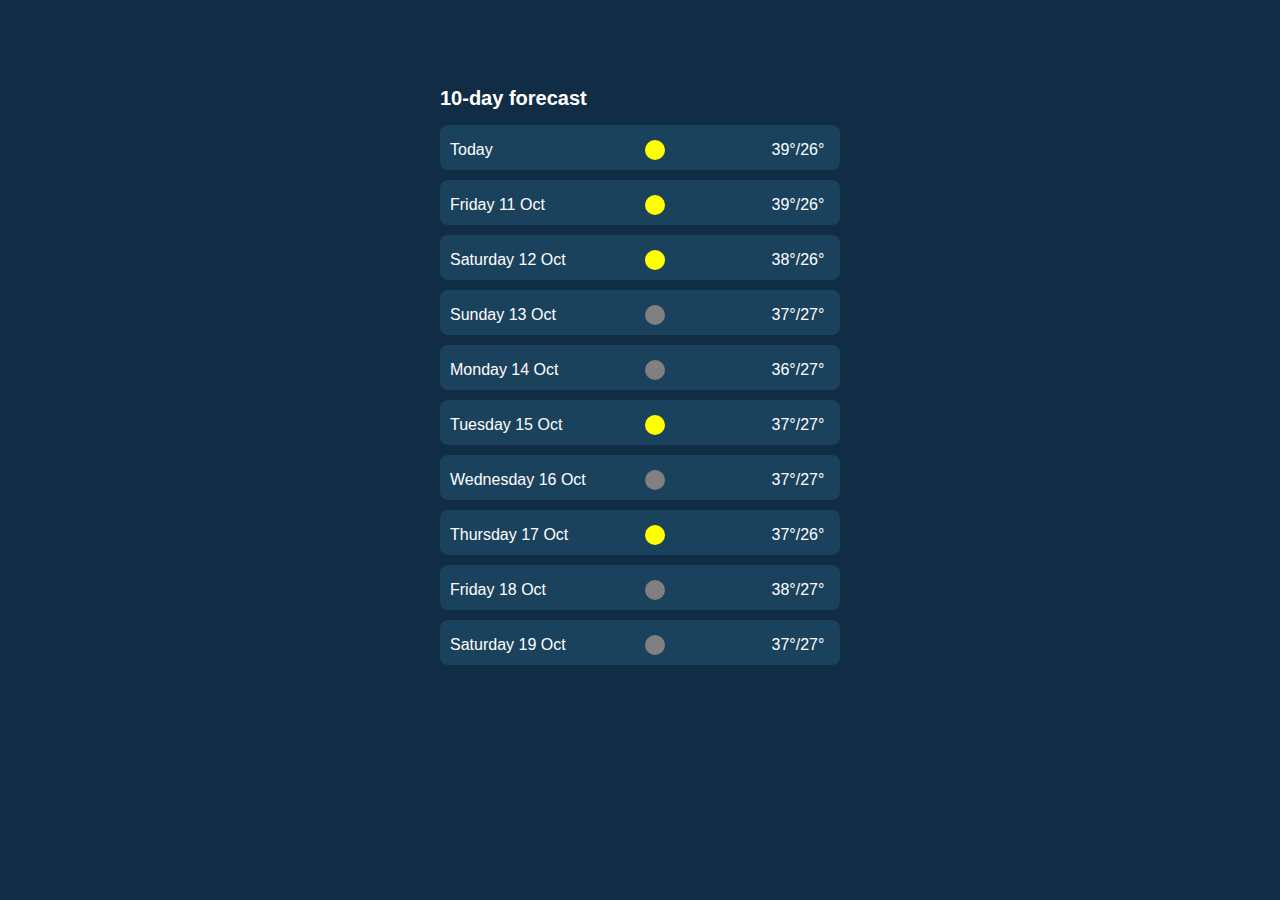
<file: assignment/index.html>
<!DOCTYPE html>
<html lang="en">
<head>
    <meta charset="UTF-8">
    <meta name="viewport" content="width=device-width, initial-scale=1.0">
    <title>10-Day Weather Forecast</title>
    <link rel="stylesheet" href="style.css">
</head>
<body>
    <div class="main-container">
        <h2>10-day forecast</h2>
        <div class="forecast">
            <div class="day">
                <span>Today</span>
                <div class="icon sunny" class="icon1"></div>
                <p>39°/26°</p>
            </div>
            <div class="day">
                <span>Friday 11 Oct</span>
                <div class="icon sunny" class="icon2"></div>
                <p>39°/26°</p>
            </div>
            <div class="day">
                <span>Saturday 12 Oct</span>
                <div class="icon sunny" class="icon3"></div>
                <p>38°/26°</p>
            </div>
            <div class="day">
                <span>Sunday 13 Oct</span>
                <div class="icon cloudy" class="icon4"></div>
                <p>37°/27°</p>
            </div>
            <div class="day">
                <span>Monday 14 Oct</span>
                <div class="icon cloudy" class="icon5"></div>
                <p>36°/27°</p>
            </div>
            <div class="day">
                <span>Tuesday 15 Oct</span>
                <div class="icon sunny" class="icon6"></div>
                <p>37°/27°</p>
            </div>
            <div class="day">
                <span>Wednesday 16 Oct</span>
                <div class="icon cloudy" class="icon7"></div>
                <p>37°/27°</p>
            </div>
            <div class="day">
                <span>Thursday 17 Oct</span>
                <div class="icon sunny" class="icon8"></div>
                <p>37°/26°</p>
            </div>
            <div class="day">
                <span>Friday 18 Oct</span>
                <div class="icon cloudy" class="icon9"></div>
                <p>38°/27°</p>
            </div>
            <div class="day">
                <span>Saturday 19 Oct</span>
                <div class="icon cloudy" class="icon10"></div>
                <p>37°/27°</p>
            </div>
        </div>
    </div>
</body>
</html>
</file>
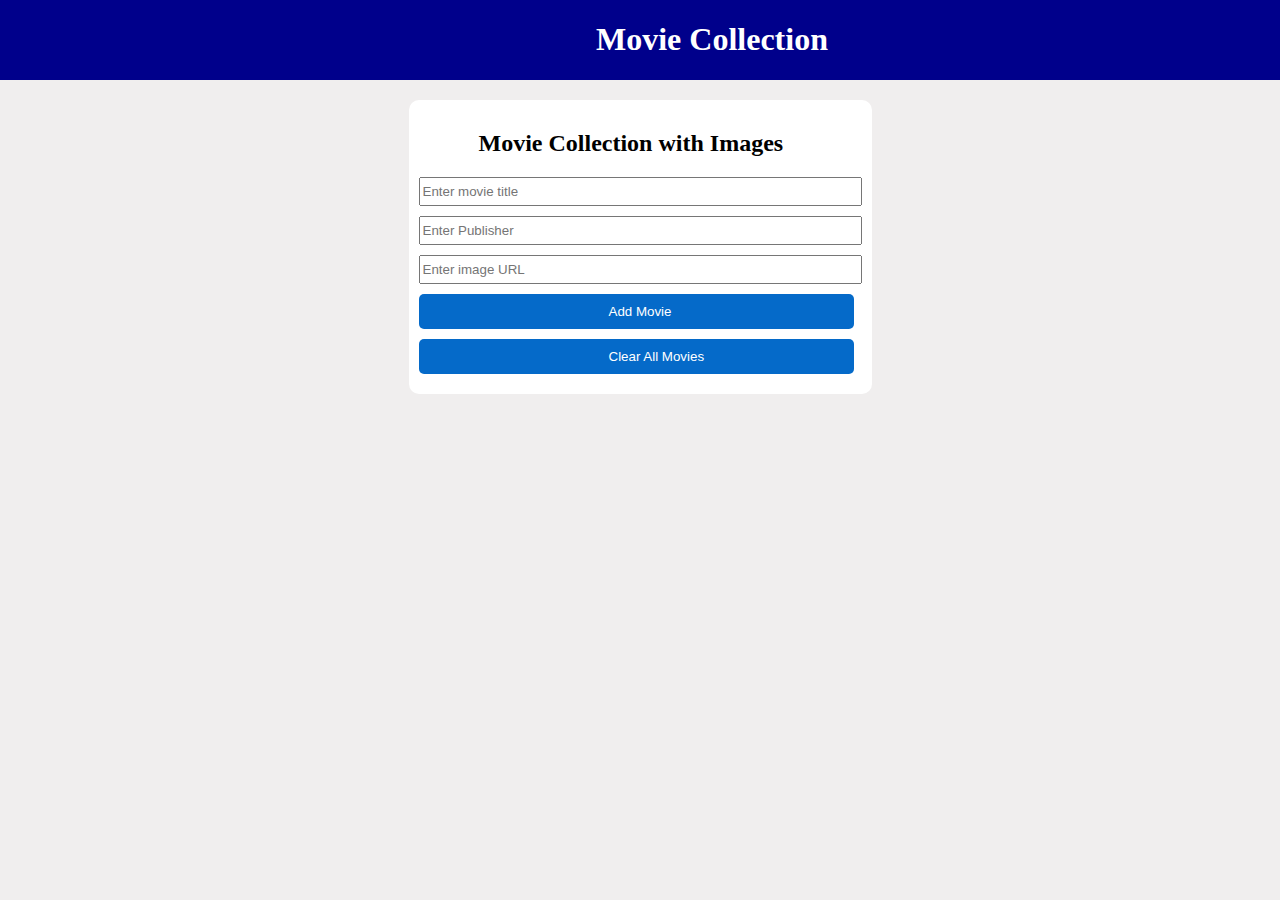
<file: java_m/index.html>
<!DOCTYPE html>
<html lang="en">
<head>
    <meta charset="UTF-8">
    <meta name="viewport" content="width=device-width, initial-scale=1.0">
    <title>Document</title>
    <link rel="stylesheet" href="style.css">
</head>
<body>
    <div class="main-container">
    <div class="header">
        <h1 class="header">Movie Collection</h1>
    </div>
    <div class="hero-section">
        <div class="box">
            <div class="heading"><h2>Movie Collection with Images</h2></div>
            <div class="input"><input id="title" type="text" placeholder="Enter movie title"></div>
            <div class="input"><input id="publisher" type="text" placeholder="Enter Publisher"></div>
            <div class="input"><input id="img" type="text" placeholder="Enter image URL"></div>

            <div><button id="addMovie" class="btn1">Add Movie</button></div>
            <div><button id="clearMovie" class="btn2">Clear All Movies</button></div>
            <div id="movieList"></div>
        </div>
    </div>
    
    </div>

    <script>
        let addMovie = document.getElementById('addMovie')
        let clearMovie = document.getElementById('clearMovie')

        addMovie.addEventListener('click', addMovies)
        function addMovies(){
            let title = document.getElementById('title').value
            let publisher = document.getElementById('publisher').value
            let image = document.getElementById('img').value

            if(!title || !publisher || !image){
                alert('Please enter all values')
                    return
            }

            let movie = {
                title : title,
                publisher:publisher,
                image:image
            }
            // console.log(movie);

            let movies = JSON.parse(localStorage.getItem("movies")) || []
            movies.push(movie)
            // console.log(movies);

            localStorage.setItem('movies', JSON.stringify(movies))

            displayMovies(movie)
        }

        
        function displayMovies(movie) {
            let div =  document.createElement('div')
            div.classList.add('movie-item')
            div.innerHTML=`<img src="${movie.image}" alt="Movie Cover" class="movie-image">
           
    <div class="info">
        <p class="movie-name">${movie.title}</p>
        <p class="movie-publisher">by ${movie.publisher}</p>
    </div>`

            document.getElementById('movieList').appendChild(div)
            
        }


        let movies = JSON.parse(localStorage.getItem('movies'))
        console.log(movies);

        for (let index = 0; index < movies.length; index++) {
            const element = movies[index];
            displayMovies(element)
            
        }
        

        
        

    </script>
    
</body>
</html>
</file>
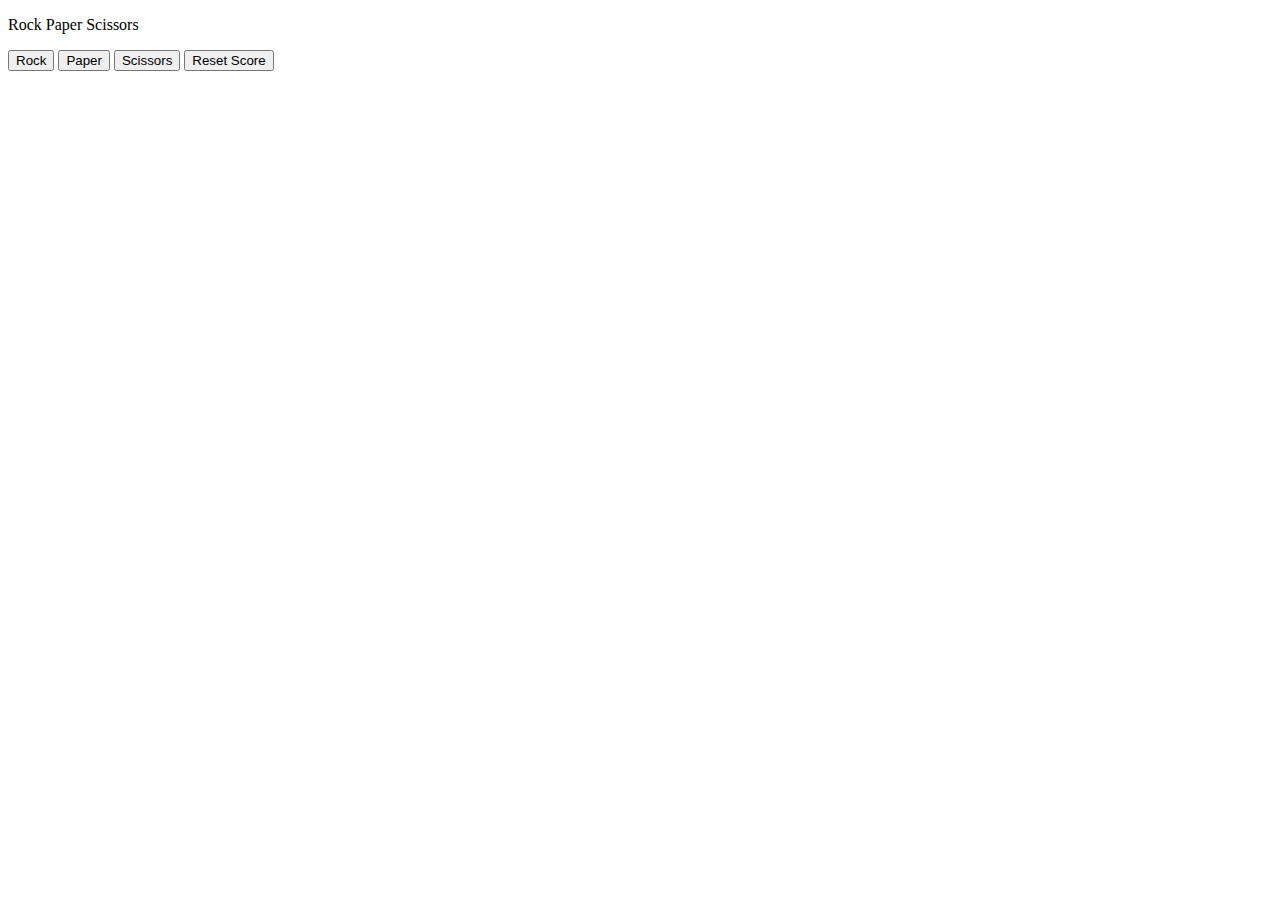
<file: rock-paper-scissor/index.html>
<!-- Step 1: Basic HTML Structure -->
<!DOCTYPE html>
<html lang="en">
<head>
    <meta charset="UTF-8">
    <meta name="viewport" content="width=device-width, initial-scale=1.0">
    <title>Document</title>
</head>
<body>

<!-- Game Ka Display (HTML Buttons) -->

    <p>Rock Paper Scissors</p>
    <button onclick="playGame('Rock')">Rock</button>
    <button onclick="playGame('Paper')">Paper</button>
    <button onclick="playGame('Scissors')">Scissors</button>
    <button onclick="resetScore()">Reset Score</button>

<!-- <p>Rock Paper Scissors</p> → Ek heading jo game ka naam batati hai. -->
<!-- <button onclick="playGame('Rock')">Rock</button> → Jab user "Rock" button dabayega, playGame('Rock') function chalega. -->
<!-- Same cheez "Paper" aur "Scissors" ke buttons ke saath hai. -->
<!-- <button onclick="resetScore()">Reset Score</button> → Jab ye button click hoga, resetScore() function score ko reset karega. -->

<!-- Step 3: JavaScript Code -->

<script>
    let score = JSON.parse(localStorage.getItem('score')) || { wins: 0, losses: 0, draws: 0 };
    // let score = JSON.parse(localStorage.getItem('score')) || { wins: 0, losses: 0, draws: 0 };
    // localStorage.getItem('score') => Browser storage se previous score nikalne ki koshish karta hai.
    //  JSON.parse(...) => Kyunki local storage text format mein hoti hai, isko object mein convert karna zaroori hai.
    // Agar koi pehle ka score nahi mila to 
    // { wins: 0, losses: 0, draws: 0 } 
    // default value set ho jati hai.

// Step 4: Score Reset Function

function resetScore() {
    score.wins = 0;
    score.losses = 0;
    score.draws = 0;
    localStorage.removeItem('score');
}

// score.wins = 0; → Wins ko reset karta hai.
// score.losses = 0; → Losses ko reset karta hai.
// score.draws = 0; → Draws ko reset karta hai.
// localStorage.removeItem('score'); → Browser storage se score delete kar deta hai.


// Step 5: Game Logic (playGame Function)

function playGame(playerMove) {
    const computerMove = pickComputerMove();
    let result = "";
}
// function playGame(playerMove) { ... } → Ye function user ke move ke mutabiq game ka result calculate karega.
// const computerMove = pickComputerMove(); → Ye computer ka random move generate karega.
// let result = ""; → Result store karne ke liye ek empty string banai.


// Step 6: Game Rules

if (playerMove === "Rock") {
    if (computerMove === "Rock") {
        result = "tie";
    }
    if (computerMove === "Paper") {
        result = "lose";
    }
    if (computerMove === "Scissors") {
        result = "win";
    }
} else if (playerMove === "Paper") {
    if (computerMove === "Rock") {
        result = "win";
    }
    if (computerMove === "Paper") {
        result = "tie";
    }
    if (computerMove === "Scissors") {
        result = "lose";
    }
} else if (playerMove === "Scissors") {
    if (computerMove === "Rock") {
        result = "lose";
    }
    if (computerMove === "Paper") {
        result = "win";
    }
    if (computerMove === "Scissors") {
        result = "tie";
    }
}

// Yahan per Rock, Paper, Scissors ke rules implement kiye gaye hain.
// Agar player aur computer ka move same ho to "tie".
// Paper > Rock, Rock > Scissors, Scissors > Paper → Ye winning rules follow ho rahe hain.

// Step 7: Score Update

if (result === "win") {
    score.wins += 1;
} else if (result === "tie") {
    score.draws += 1;
} else {
    score.losses += 1;
}

// Agar player jeet gaya to score.wins += 1;
// Agar tie ho gaya to score.draws += 1;
// Agar haar gaya to score.losses += 1;


// Step 8: Score Save in Local Storage

let results = JSON.stringify(score);
localStorage.setItem('score', results);

// JSON.stringify(score) → Score ko text format mein convert karta hai.
// localStorage.setItem('score', results); → Ye score ko browser storage mein save karta hai taake refresh ke baad bhi score na ude.


// Step 9: Alert Message Show Karna

alert(
    `You picked ${playerMove}. Computer picked ${computerMove}. Result: ${result} \n Wins: ${score.wins}, Losses: ${score.losses}, Draws: ${score.draws}`
);

// Ye ek alert show karega jo batayega ke player aur computer ne kya choose kiya aur result kya aaya.


// Step 10: Computer Move Generate Karna

function pickComputerMove() {
    const randomNumber = Math.random();
    let computerMove = "";

    if (randomNumber >= 0 && randomNumber < 1 / 3) {
        computerMove = "Rock";
    } else if (randomNumber >= 1 / 3 && randomNumber < 2 / 3) {
        computerMove = "Paper";
    } else {
        computerMove = "Scissors";
    }

    return computerMove;
}

// Math.random(); 
// Ye ek random number 0 aur 1 ke beech generate karta hai.
// Agar number 0 - 1/3 ke beech hai to "Rock".
// Agar number 1/3 - 2/3 ke beech hai to "Paper".
// Agar number 2/3 - 1 ke beech hai to "Scissors".
</script>    
</body>
</html>
</file>
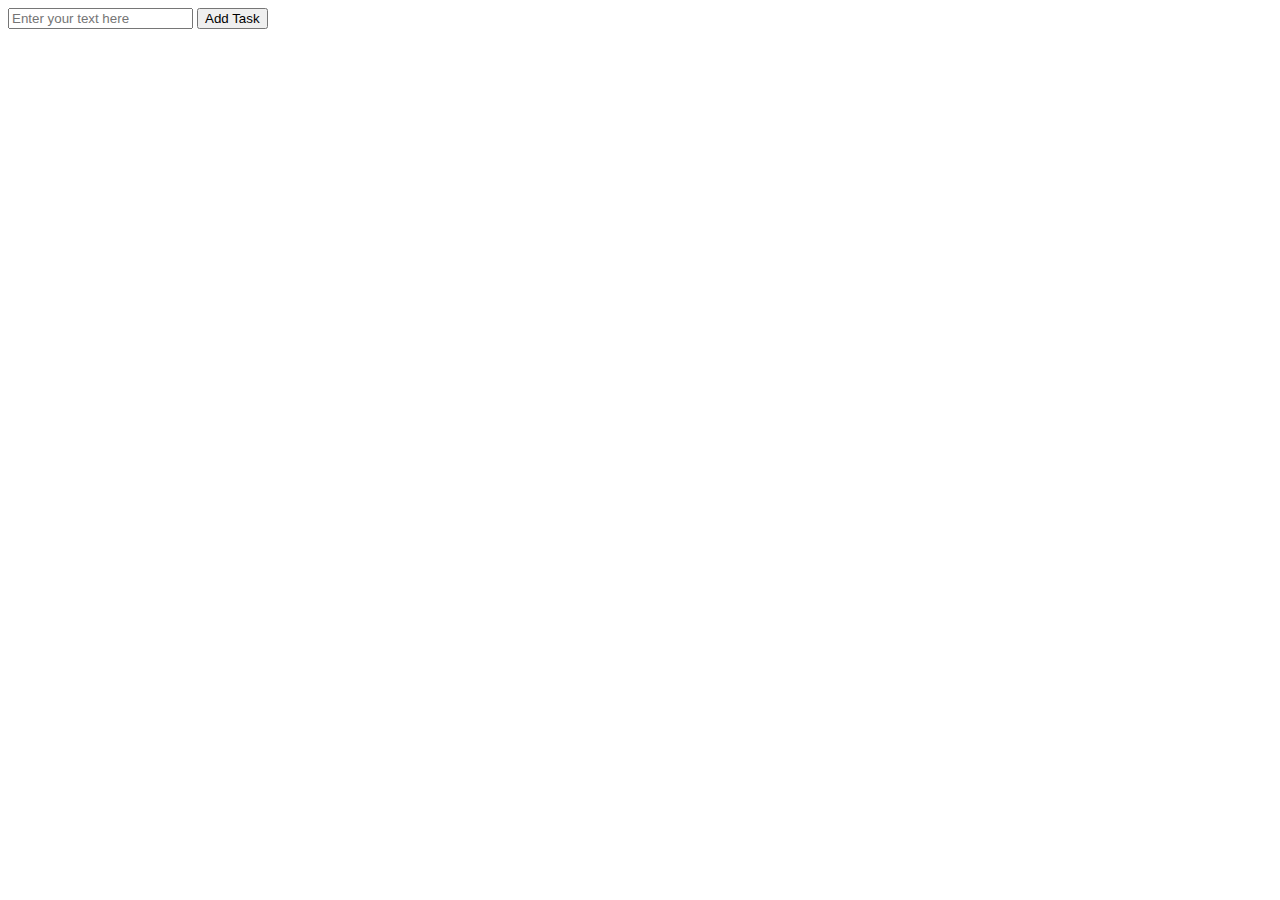
<file: to-do-list/index.html>
<!DOCTYPE html>
<html lang="en">
<head>
    <meta charset="UTF-8">
    <meta name="viewport" content="width=device-width, initial-scale=1.0">
    <title>Document</title>
</head>
<body>

    



    <input type="text" placeholder="Enter your text here" id="input">
    <button id="btn">Add Task</button>
    <div id="tasks"></div>

    <script>
        let inputField = document.getElementById("input");
        let addButton = document.getElementById("btn");
        let tasksContainer = document.getElementById("tasks");

        addButton.addEventListener("click", function() {
            let taskText = inputField.value;
            if (taskText === "") return;

            let newTask = document.createElement("p");
            newTask.innerText = taskText;

            let deleteButton = document.createElement("button");
            deleteButton.innerText = "";
            deleteButton.addEventListener("click", function() {
                tasksContainer.removeChild(newTask);
            });

            newTask.appendChild(deleteButton);
            tasksContainer.appendChild(newTask);
            inputField.value = "";
        });
    </script>
</body>
</html>
</file>
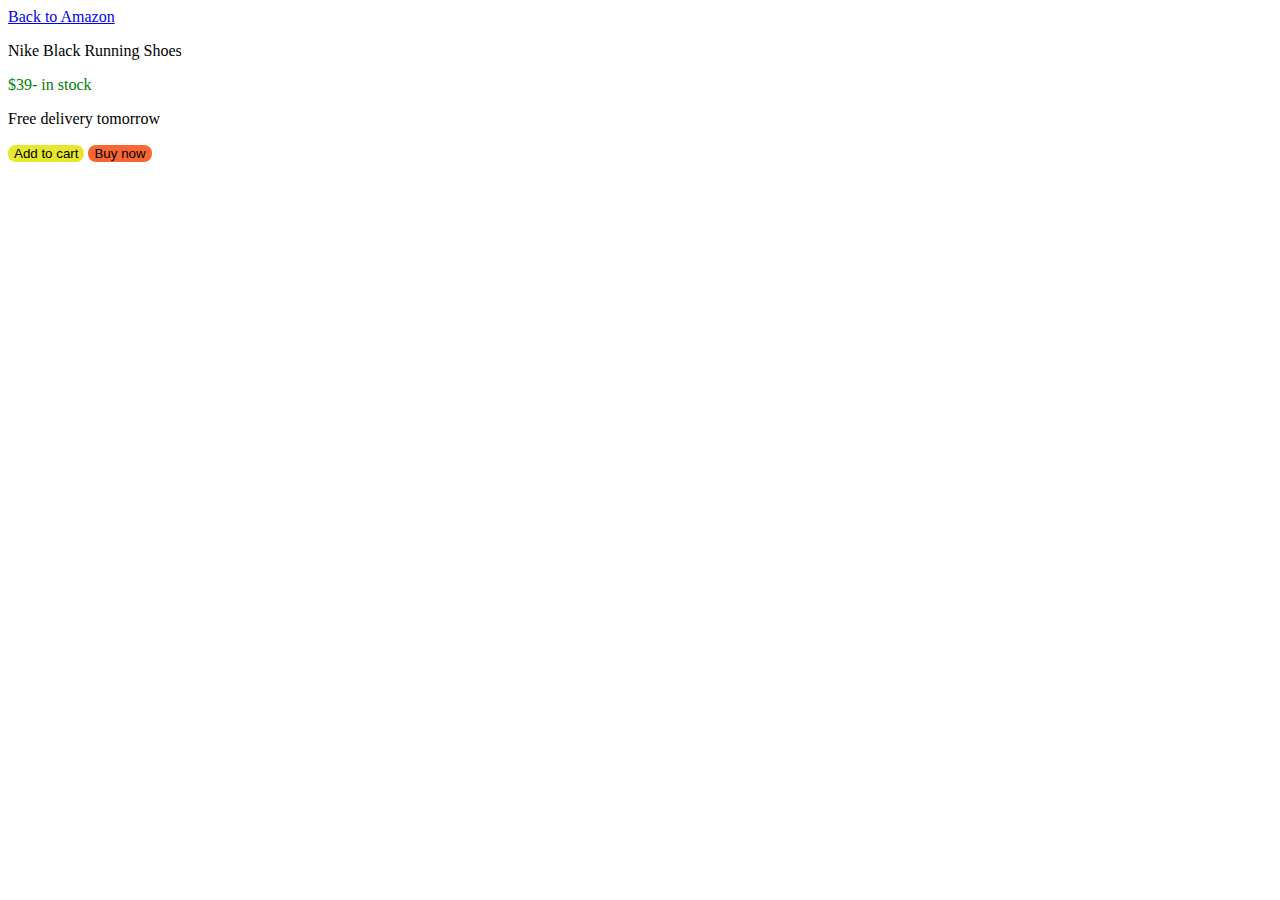
<file: class2/index2.html>
<!DOCTYPE html>
<html lang="en">
<head>
    <meta charset="UTF-8">
    <meta name="viewport" content="width=device-width, initial-scale=1.0">
    <title>Manahill</title>
    <style>
        a:hover{
            color: red;
        }
        .p2{
            color: green;
        }
        button{
            border: none;
            border-radius: 8px;
        }
        .btn1{
            background-color: rgb(231, 231, 46);
            color:black;
        }
        .btn2{
            background-color: rgb(248, 103, 51);
        }
        .btn1:hover{
            background-color: rgb(204, 204, 99);
            color: black;
            cursor: pointer;
        }
        .btn1:active{
            background-color: rgb(156, 156, 152);
            color: black;
        }
        .btn2:hover{
            background-color: rgb(151, 119, 60);
            color: black;
            cursor: pointer;
        }
        .btn2:active{
            background-color: rgb(202, 180, 140);
            color: black;
        }

    </style>
</head>
<body>
    <a href="https://www.amazon.com" target="_blank">Back to Amazon</a>
    <p>Nike Black Running Shoes</p>
    <p class="p2">$39- in stock</p>
    <p>Free delivery tomorrow</p>
    <button class="btn1">Add to cart</button>
    <button class="btn2">Buy now</button>
    
</body>
</html>
</file>
<file: assignment/style.css>
body{
    background-color: #112d46;
    color: white;
    font-family: Arial,sans-serif;
    display: flex; 
    justify-content: center;
    align-items: center;
    height: 100vh;
    margin: 0;
}
.main-container{
    height: 80vh;
    width: 90%;
    max-width: 400px;
    padding: 20px;
    margin-bottom: 40px;
    border-radius: 10px;

}
h2{
    text-align: left;
    font-size: 20px;
    margin-bottom: 15px;
}
.forecast{
    display: flex;
    flex-direction: column;
    gap: 10px;
}
.day{
    display: flex;
    justify-content: space-between;
    align-items: center;
    background-color: #1B425D;
    padding-bottom: 25px;
    padding-left: 10px;
    border-radius: 8px;
    height: 20px;
    display: grid;
    grid-template-columns: 2fr 1fr 1fr;
    
}
.day p{
    padding-left: 29px;
}
.icon{
    width: 20px;
    height: 20px;
    border-radius: 50%;
    
}
.sunny{
    background-color: yellow;
}
.cloudy{
    background-color: gray;
}
</file>
<file: java_m/style.css>
body{
    background-color: rgb(240, 238, 238);
    margin: 0;
    
}
.header{
    background-color: darkblue;
    color: white;
    padding-left:  298px;
    display: flex;
}
 .hero-section{
    display: flex;
    justify-content: center;

 }
 .heading{
    padding-left: 60px;
    padding-right: 20px;
 }
.box{
    background-color: white;
    padding: 10px;
    margin-top: 20px;
    border-radius: 10px;
}
.input{
    margin-bottom: 10px;
}

#title{
    /* padding-left: 50px; */
    padding-right: 260px;
    padding-top: 5px;
    padding-bottom: 5px;
}
#publisher{
    /* padding-left: 50px; */
    padding-right: 260px;
    padding-top: 5px;
    padding-bottom: 5px;

}
#img{
    /* padding-left: 50px; */
    padding-right:260px;
    padding-top: 5px;
    padding-bottom: 5px;
}
button{
    padding-left: 190px;
    padding-right: 150px;
    margin-bottom: 10px;
    background-color: rgb(5, 106, 201);
    color: white;
    border: none;
    border-radius: 5px;
    padding-top: 10px;
    padding-bottom: 10px;

    
}

.btn1{
    padding-right:183px;
    /* padding-left: 10px; */
    
}
</file>
